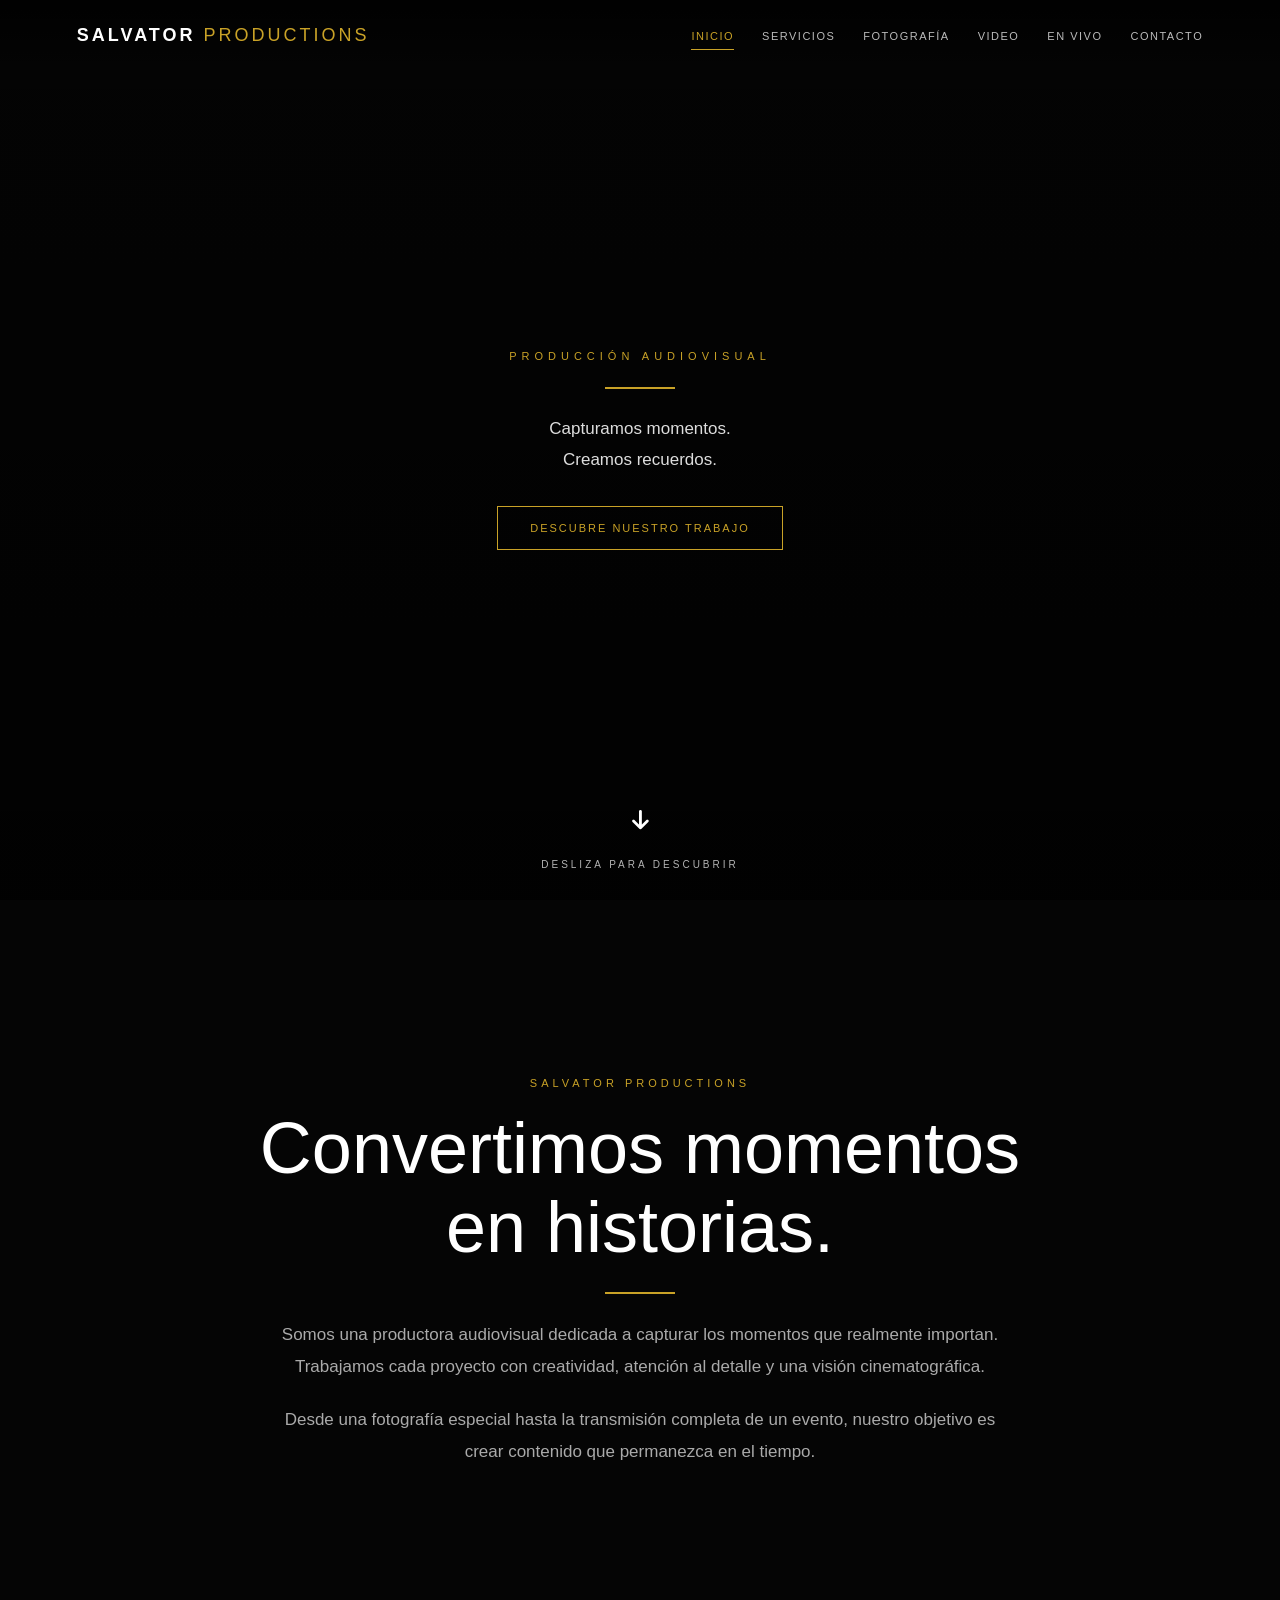
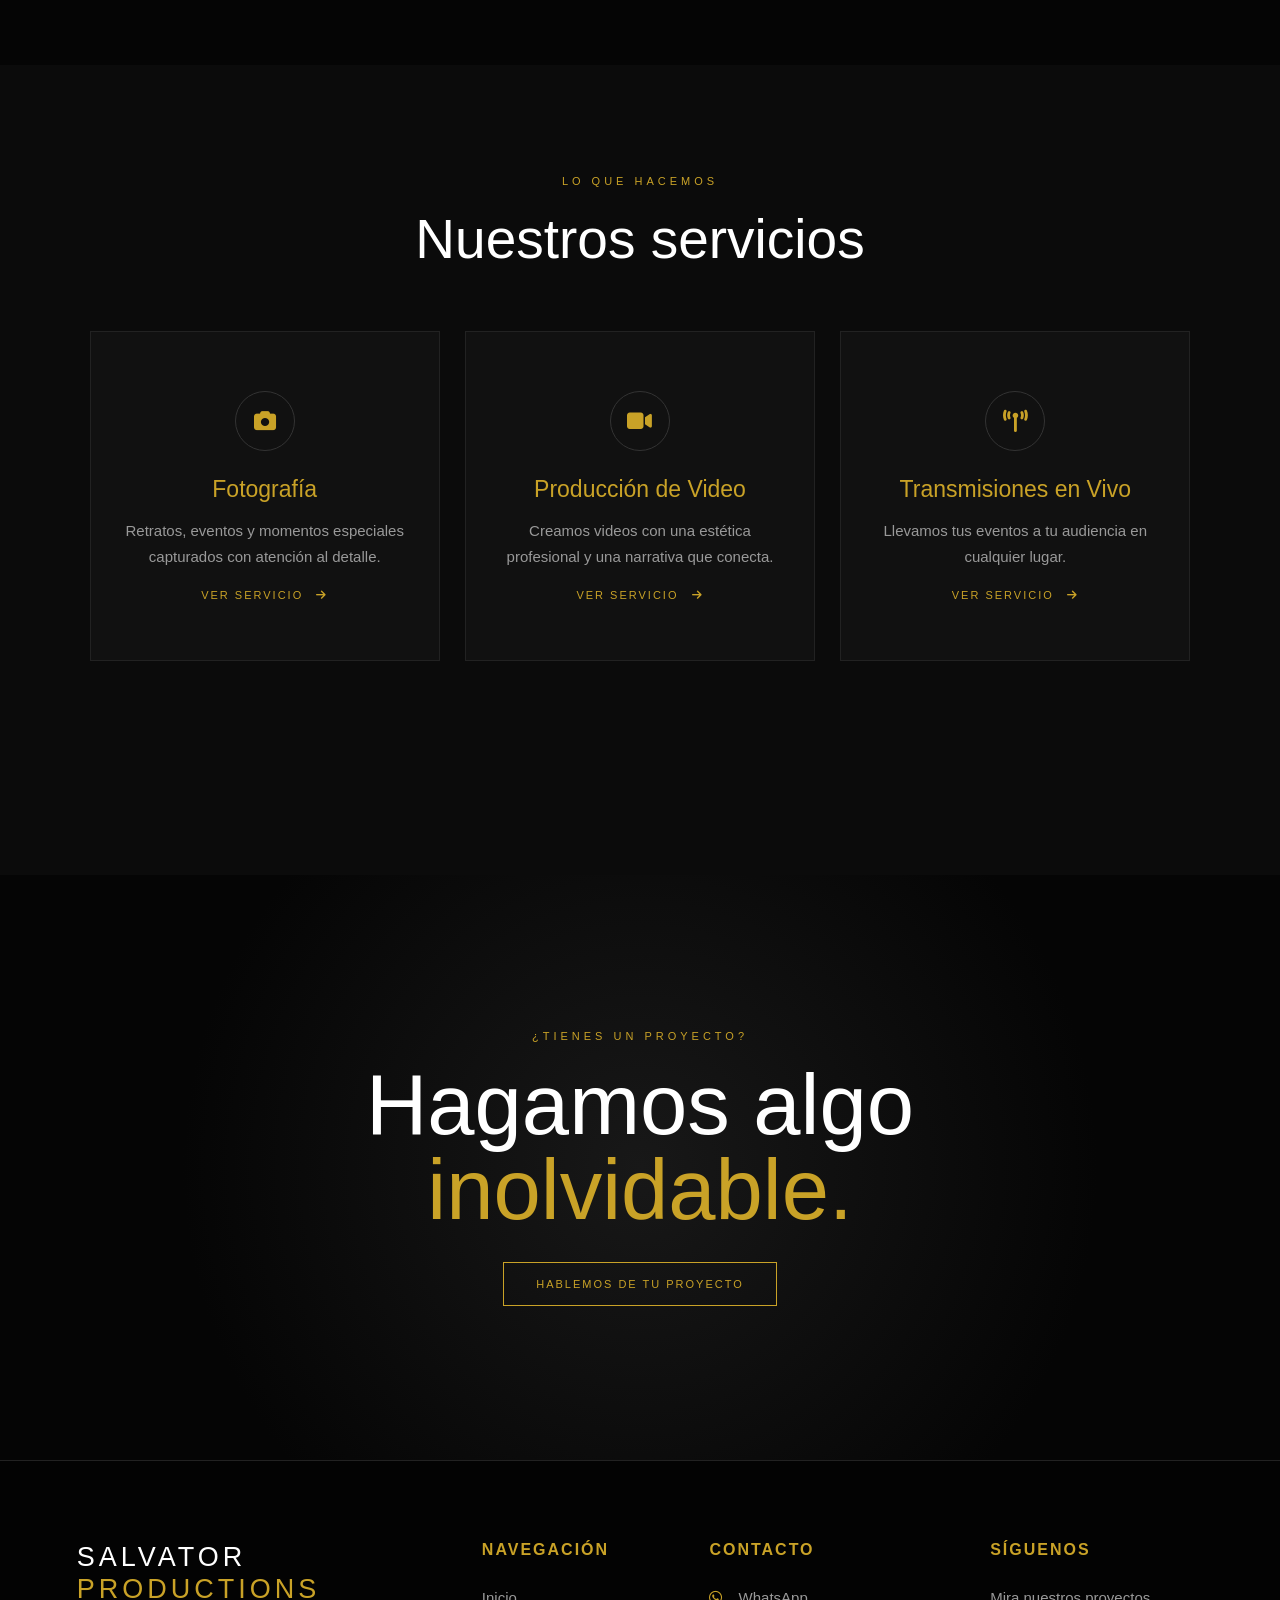
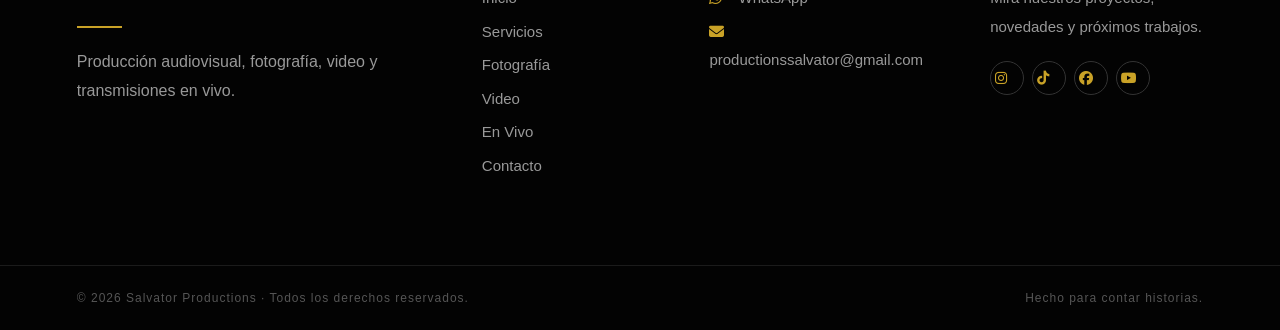
<file: index.html>
<!DOCTYPE html>
<html lang="es">

<head>
    <meta charset="UTF-8">
    <meta name="viewport" content="width=device-width, initial-scale=1.0">

    <title>Salvator Productions | Producción Audiovisual</title>

    <link rel="stylesheet" href="css/Style.css">

    <link rel="stylesheet"
        href="https://cdnjs.cloudflare.com/ajax/libs/font-awesome/6.5.2/css/all.min.css">
</head>

<body>



<header class="navbar">


        <a href="index.html" class="logo">
            SALVATOR <span>PRODUCTIONS</span>
        </a>

    <nav>
        <a href="index.html" class="activo">Inicio</a>
        <a href="#servicios">Servicios</a>
        <a href="fotografia.html">Fotografía</a>
        <a href="video.html">Video</a>
        <a href="transmisiones.html">En Vivo</a>
        <a href="contacto.html">Contacto</a>
    </nav>

</header>



<section class="portada">

    <video autoplay muted loop playsinline class="video-portada">
        <source src="img/log.mp4" type="video/mp4">
    </video>

    <div class="portada-contenido">

        <p class="mini-titulo">PRODUCCIÓN AUDIOVISUAL</p>


        <div class="linea"></div>

        <p>
            Capturamos momentos.<br>
            Creamos recuerdos.
        </p>

        <a href="#servicios" class="boton">
            Descubre nuestro trabajo
        </a>

    </div>
<a href="#nosotros" class="scroll-indicator" aria-label="Deslizar para descubrir">


<i class="fa-solid fa-arrow-down"></i>
<br>
<p>Desliza para descubrir</p>


</a>





</section>



<section class="nosotros" id="nosotros">

    <div class="nosotros-contenido">

        <p class="etiqueta">SALVATOR PRODUCTIONS</p>

        <h2>Convertimos momentos<br>en historias.</h2>

        <div class="linea"></div>

        <p class="texto">
            Somos una productora audiovisual dedicada a capturar
            los momentos que realmente importan. Trabajamos cada
            proyecto con creatividad, atención al detalle y una
            visión cinematográfica.
        </p>

        <p class="texto">
            Desde una fotografía especial hasta la transmisión
            completa de un evento, nuestro objetivo es crear
            contenido que permanezca en el tiempo.
        </p>

    </div>

</section>



<section class="servicios-seccion" id="servicios">

    <p class="etiqueta">LO QUE HACEMOS</p>

    <h2>Nuestros servicios</h2>

    <div class="servicios">

        <a href="fotografia.html" class="servicio">

            <div class="icono-servicio">
                <i class="fa-solid fa-camera"></i>
            </div>

            <h3>Fotografía</h3>

            <p>
                Retratos, eventos y momentos especiales
                capturados con atención al detalle.
            </p>

            <span>
                Ver servicio
                <i class="fa-solid fa-arrow-right"></i>
            </span>

        </a>


        <a href="video.html" class="servicio">

            <div class="icono-servicio">
                <i class="fa-solid fa-video"></i>
            </div>

            <h3>Producción de Video</h3>

            <p>
                Creamos videos con una estética profesional
                y una narrativa que conecta.
            </p>

            <span>
                Ver servicio
                <i class="fa-solid fa-arrow-right"></i>
            </span>

        </a>


        <a href="transmisiones.html" class="servicio">

            <div class="icono-servicio">
                <i class="fa-solid fa-tower-broadcast"></i>
            </div>

            <h3>Transmisiones en Vivo</h3>

            <p>
                Llevamos tus eventos a tu audiencia
                en cualquier lugar.
            </p>

            <span>
                Ver servicio
                <i class="fa-solid fa-arrow-right"></i>
            </span>

        </a>

    </div>

</section>




<section class="cta">

    <p class="etiqueta">¿TIENES UN PROYECTO?</p>

    <h2>Hagamos algo<br><span>inolvidable.</span></h2>

    <a href="contacto.html" class="boton">
        Hablemos de tu proyecto
    </a>

</section>




<footer>

    <div class="footer-contenido">

        <div class="footer-marca">

            <h2>SALVATOR<br><span>PRODUCTIONS</span></h2>

            <div class="footer-linea"></div>

            <p>
                Producción audiovisual, fotografía,
                video y transmisiones en vivo.
            </p>

        </div>


        <div class="footer-columna">

            <h3>Navegación</h3>

            <a href="index.html">Inicio</a>
            <a href="#servicios">Servicios</a>
            <a href="fotografia.html">Fotografía</a>
            <a href="video.html">Video</a>
            <a href="transmisiones.html">En Vivo</a>
            <a href="contacto.html">Contacto</a>

        </div>


        <div class="footer-columna">

            <h3>Contacto</h3>

            <a href="https://wa.me/50252506021" target="_blank">
                <i class="fa-brands fa-whatsapp"></i>
                WhatsApp
            </a>

            <a href="mailto:productionssalvator@gmail.com">
                <i class="fa-solid fa-envelope"></i>
                productionssalvator@gmail.com
            </a>

        </div>


        <div class="footer-columna">

            <h3>Síguenos</h3>

            <p>
                Mira nuestros proyectos,
                novedades y próximos trabajos.
            </p>

            <div class="redes">

                <a href="https://www.instagram.com/salvatorproductions"
                   target="_blank">
                    <i class="fa-brands fa-instagram"></i>
                </a>

                <a href="https://www.tiktok.com/@salvatorproductions"
                   target="_blank">
                    <i class="fa-brands fa-tiktok"></i>
                </a>

                <a href="https://www.facebook.com/people/Salvator-Productions/61578639746729/"
                   target="_blank">
                    <i class="fa-brands fa-facebook"></i>
                </a>

                <a href="https://www.youtube.com/@salvatorproductions"
                   target="_blank">
                    <i class="fa-brands fa-youtube"></i>
                </a>

            </div>

        </div>

    </div>


    <div class="footer-bottom">

        <p>
            © 2026 Salvator Productions · Todos los derechos reservados.
        </p>

        <p>
            Hecho para contar historias.
        </p>

    </div>

</footer>

</body>
</html>
</file>
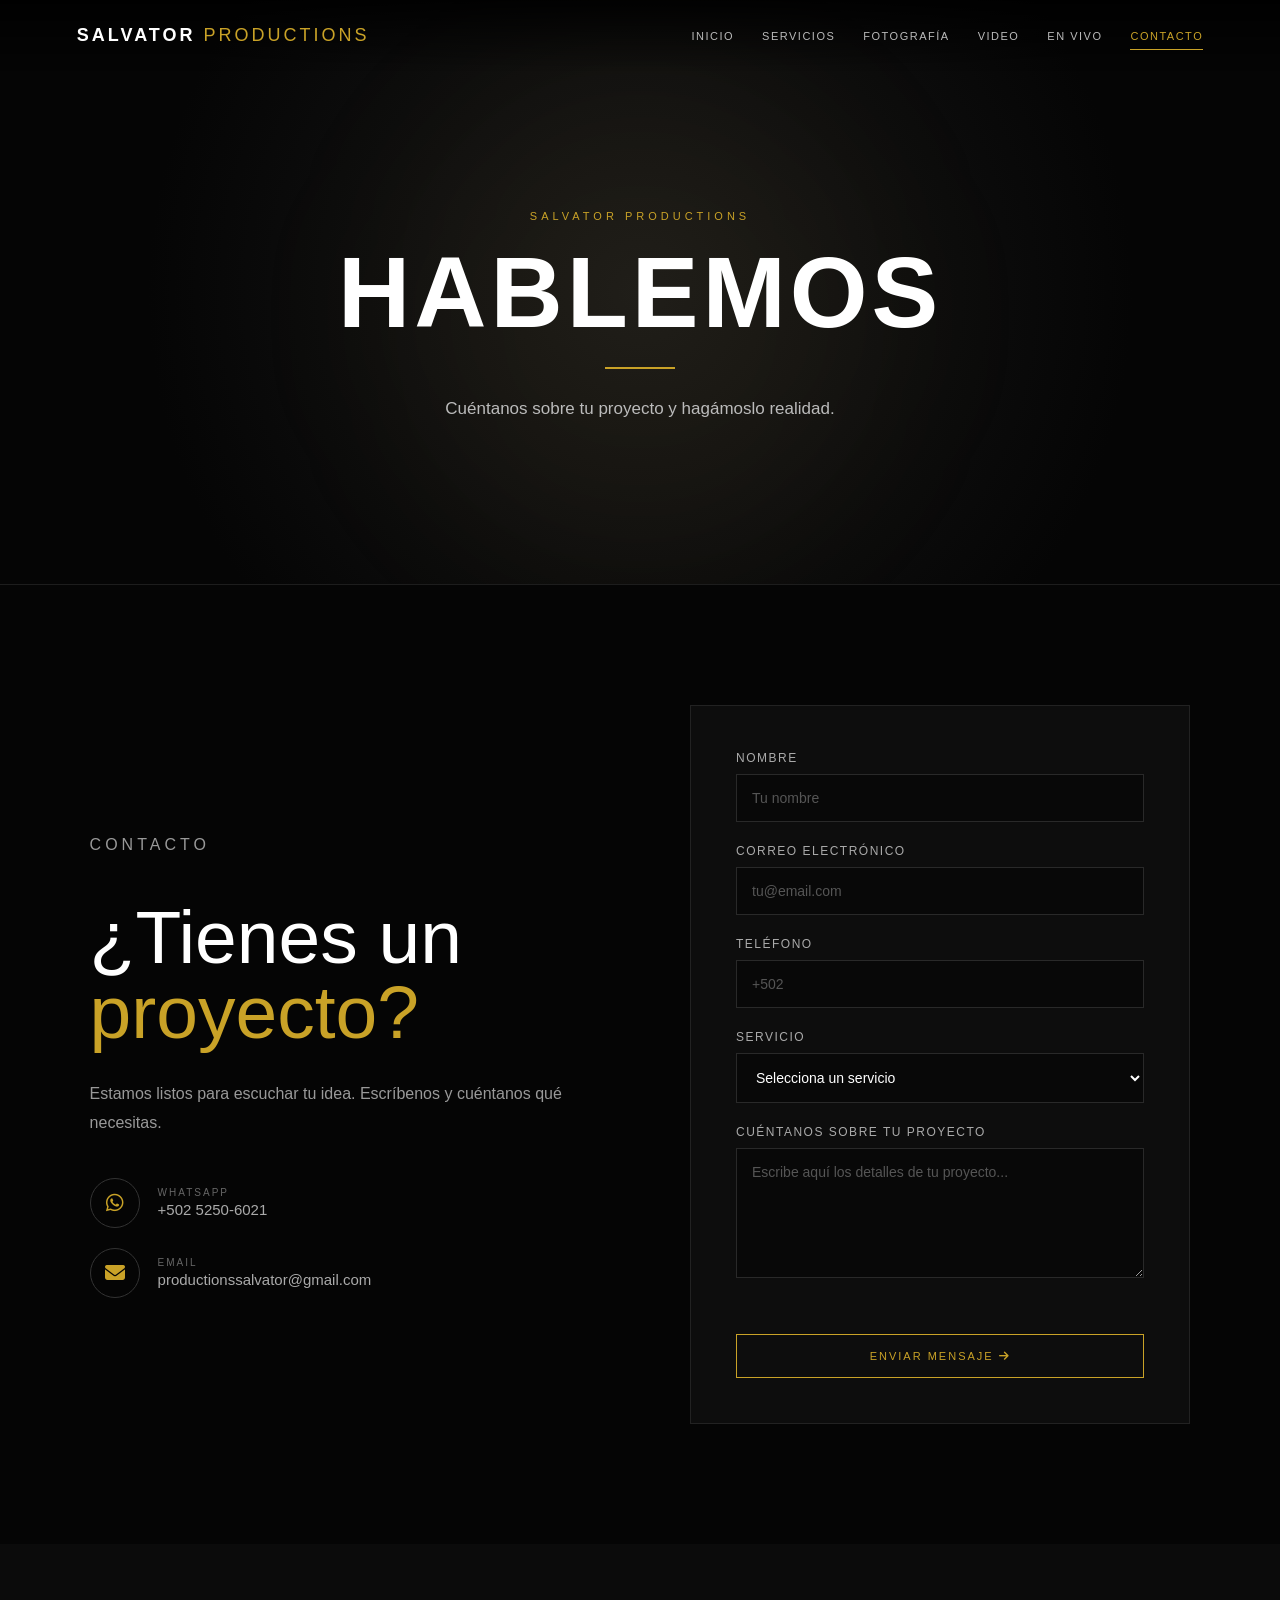
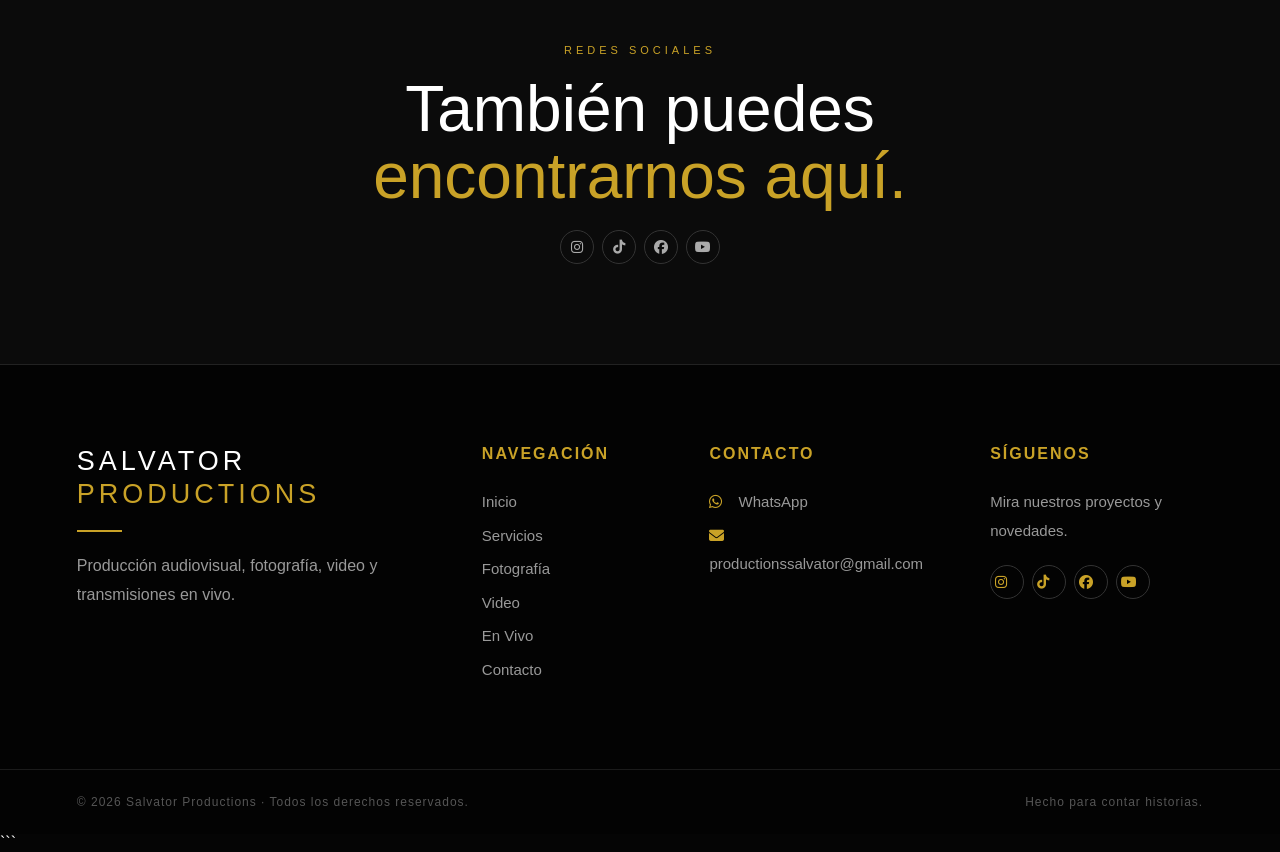
<file: contacto.html>
<!DOCTYPE html>
<html lang="es">

<head>

    <meta charset="UTF-8">
    <meta name="viewport" content="width=device-width, initial-scale=1.0">

    <title>Contacto | Salvator Productions</title>

    <link rel="stylesheet" href="css/Style.css">

    <link rel="stylesheet"
        href="https://cdnjs.cloudflare.com/ajax/libs/font-awesome/6.5.2/css/all.min.css">

</head>

<body>


<!-- ================= NAVBAR ================= -->

<header class="navbar">

    <a href="index.html" class="logo">
        SALVATOR <span>PRODUCTIONS</span>
    </a>

    <nav>

        <a href="index.html">Inicio</a>

        <a href="index.html#servicios">Servicios</a>

        <a href="fotografia.html">Fotografía</a>

        <a href="video.html">Video</a>

        <a href="transmisiones.html">En Vivo</a>

        <a href="contacto.html" class="activo">Contacto</a>

    </nav>

</header>




<section class="pagina-hero contacto-hero">

    <div>
        <p class="etiqueta">SALVATOR PRODUCTIONS</p>

        <h1>Hablemos</h1>

        <div class="linea"></div>

        <p>
            Cuéntanos sobre tu proyecto
            y hagámoslo realidad.
        </p>

    </div>

</section>


<!-- ================= CONTACTO ================= -->

<section class="contacto-seccion">

    <div class="contacto-info">

        <p class="etiqueta">CONTACTO</p>

        <h2>¿Tienes un<br><span>proyecto?</span></h2>

        <p>
            Estamos listos para escuchar tu idea.
            Escríbenos y cuéntanos qué necesitas.
        </p>


        <div class="datos-contacto">

            <a href="https://wa.me/50252506021" target="_blank">

                <i class="fa-brands fa-whatsapp"></i>

                <div>
                    <small>WHATSAPP</small>
                    <strong>+502 5250-6021</strong>
                </div>

            </a>


            <a href="mailto:productionssalvator@gmail.com">

                <i class="fa-solid fa-envelope"></i>

                <div>
                    <small>EMAIL</small>
                    <strong>productionssalvator@gmail.com</strong>
                </div>

            </a>

        </div>

    </div>


    <!-- FORMULARIO -->

    <div class="formulario">

        <form action="#" method="POST">

            <div class="campo">

                <label for="nombre">Nombre</label>

                <input
                    type="text"
                    id="nombre"
                    name="nombre"
                    placeholder="Tu nombre"
                    required>

            </div>


            <div class="campo">

                <label for="email">Correo electrónico</label>

                <input
                    type="email"
                    id="email"
                    name="email"
                    placeholder="tu@email.com"
                    required>

            </div>


            <div class="campo">

                <label for="telefono">Teléfono</label>

                <input
                    type="tel"
                    id="telefono"
                    name="telefono"
                    placeholder="+502">

            </div>


            <div class="campo">

                <label for="servicio">Servicio</label>

                <select id="servicio" name="servicio">

                    <option value="">Selecciona un servicio</option>

                    <option value="fotografia">
                        Fotografía
                    </option>

                    <option value="video">
                        Producción de Video
                    </option>

                    <option value="transmisiones">
                        Transmisión en Vivo
                    </option>

                    <option value="otro">
                        Otro
                    </option>

                </select>

            </div>


            <div class="campo">

                <label for="mensaje">Cuéntanos sobre tu proyecto</label>

                <textarea
                    id="mensaje"
                    name="mensaje"
                    rows="6"
                    placeholder="Escribe aquí los detalles de tu proyecto..."
                    required></textarea>

            </div>


            <button type="submit" class="boton boton-formulario">

                Enviar mensaje

                <i class="fa-solid fa-arrow-right"></i>

            </button>

        </form>

    </div>

</section>


<!-- ================= REDES ================= -->

<section class="contacto-redes">

    <p class="etiqueta">REDES SOCIALES</p>

    <h2>También puedes<br><span>encontrarnos aquí.</span></h2>

    <div class="redes redes-grandes">

        <a href="https://www.instagram.com/salvatorproductions"
           target="_blank">

            <i class="fa-brands fa-instagram"></i>

        </a>


        <a href="https://www.tiktok.com/@salvatorproductions"
           target="_blank">

            <i class="fa-brands fa-tiktok"></i>

        </a>


        <a href="https://www.facebook.com/people/Salvator-Productions/61578639746729/"
           target="_blank">

            <i class="fa-brands fa-facebook"></i>

        </a>


        <a href="https://www.youtube.com/@salvatorproductions"
           target="_blank">

            <i class="fa-brands fa-youtube"></i>

        </a>

    </div>

</section>


<!-- ================= FOOTER ================= -->

<footer>

    <div class="footer-contenido">

        <div class="footer-marca">

            <h2>SALVATOR<br><span>PRODUCTIONS</span></h2>

            <div class="footer-linea"></div>

            <p>
                Producción audiovisual, fotografía,
                video y transmisiones en vivo.
            </p>

        </div>

        <div class="footer-columna">

            <h3>Navegación</h3>

            <a href="index.html">Inicio</a>
            <a href="index.html#servicios">Servicios</a>
            <a href="fotografia.html">Fotografía</a>
            <a href="video.html">Video</a>
            <a href="transmisiones.html">En Vivo</a>
            <a href="contacto.html">Contacto</a>

        </div>

        <div class="footer-columna">

            <h3>Contacto</h3>

            <a href="https://wa.me/50252506021" target="_blank">
                <i class="fa-brands fa-whatsapp"></i>
                WhatsApp
            </a>

            <a href="mailto:productionssalvator@gmail.com">
                <i class="fa-solid fa-envelope"></i>
                productionssalvator@gmail.com
            </a>

        </div>

        <div class="footer-columna">

            <h3>Síguenos</h3>

            <p>Mira nuestros proyectos y novedades.</p>

            <div class="redes">

                <a href="https://www.instagram.com/salvatorproductions" target="_blank">
                    <i class="fa-brands fa-instagram"></i>
                </a>

                <a href="https://www.tiktok.com/@salvatorproductions" target="_blank">
                    <i class="fa-brands fa-tiktok"></i>
                </a>

                <a href="https://www.facebook.com/people/Salvator-Productions/61578639746729/" target="_blank">
                    <i class="fa-brands fa-facebook"></i>
                </a>

                <a href="https://www.youtube.com/@salvatorproductions" target="_blank">
                    <i class="fa-brands fa-youtube"></i>
                </a>

            </div>

        </div>

    </div>

    <div class="footer-bottom">

        <p>© 2026 Salvator Productions · Todos los derechos reservados.</p>

        <p>Hecho para contar historias.</p>

    </div>

</footer>

</body>
</html>
```
</file>
<file: css/Style.css>
/* =====================================================
   SALVATOR PRODUCTIONS
   ESTILO GENERAL
===================================================== */

* {
    margin: 0;
    padding: 0;
    box-sizing: border-box;
}

html {
    scroll-behavior: smooth;
}

body {
    background: #050505;
    color: #fff;
    font-family: Arial, Helvetica, sans-serif;
    overflow-x: hidden;
}

a {
    text-decoration: none;
    color: inherit;
}

img,
video {
    max-width: 100%;
}


/* =====================================================
   COLORES
===================================================== */

:root {
    --dorado: #c9a227;
    --dorado-claro: #e0bd45;
    --negro: #050505;
    --negro-2: #0b0b0b;
    --negro-3: #111;
    --gris: #999;
    --gris-claro: #ccc;
}


/* =====================================================
   NAVBAR
===================================================== */

.navbar {
    position: absolute;
    top: 0;
    left: 0;
    width: 100%;
    padding: 25px 6%;
    z-index: 100;

    display: flex;
    justify-content: space-between;
    align-items: center;

    background: linear-gradient(
        to bottom,
        rgba(0,0,0,.85),
        transparent
    );
}

.logo {
    font-size: 18px;
    letter-spacing: 3px;
    font-weight: bold;
}

.logo span {
    color: var(--dorado);
    font-weight: normal;
}

.navbar nav {
    display: flex;
    align-items: center;
    gap: 28px;
}

.navbar nav a {
    position: relative;
    color: #bbb;
    font-size: 11px;
    text-transform: uppercase;
    letter-spacing: 1.5px;
    transition: .3s;
}

.navbar nav a::after {
    content: "";
    position: absolute;
    left: 0;
    bottom: -8px;
    width: 0;
    height: 1px;
    background: var(--dorado);
    transition: .3s;
}

.navbar nav a:hover,
.navbar nav a.activo {
    color: var(--dorado);
}

.navbar nav a:hover::after,
.navbar nav a.activo::after {
    width: 100%;
}


/* =====================================================
   PORTADA PRINCIPAL
===================================================== */

.portada {
    position: relative;
    width: 100%;
    height: 100vh;
    overflow: hidden;

    display: flex;
    justify-content: center;
    align-items: center;
    text-align: center;
}

.video-portada {
    position: absolute;
    inset: 0;

    width: 100%;
    height: 100%;

    object-fit: cover;
    z-index: 0;
}

.portada::after {
    content: "";
    position: absolute;
    inset: 0;

    background: linear-gradient(
        rgba(0,0,0,.25),
        rgba(0,0,0,.75)
    );

    z-index: 1;
}

.portada-contenido {
    position: relative;
    z-index: 2;
    padding: 20px;
}

.mini-titulo {
    color: var(--dorado);
    font-size: 11px;
    letter-spacing: 5px;
    margin-bottom: 20px;
}

.portada h1 {
    font-size: clamp(55px, 9vw, 120px);
    line-height: .9;
    letter-spacing: 5px;
    text-transform: uppercase;
}

.portada h1 span {
    color: var(--dorado);
    font-weight: normal;
}

.portada-contenido > p:last-of-type {
    margin-top: 25px;
    color: #ddd;
    line-height: 1.8;
    font-size: 17px;
}


/* =====================================================
   LÍNEA DORADA
===================================================== */

.linea {
    width: 70px;
    height: 2px;
    background: var(--dorado);
    margin: 25px auto;
}


/* =====================================================
   BOTONES
===================================================== */

.boton {
    display: inline-block;
    padding: 15px 32px;
    margin-top: 30px;

    border: 1px solid var(--dorado);
    color: var(--dorado);

    font-size: 11px;
    text-transform: uppercase;
    letter-spacing: 2px;

    transition: .4s;
}

.boton:hover {
    background: var(--dorado);
    color: #000;
    box-shadow: 0 0 25px rgba(201,162,39,.15);
}


/* =====================================================
   SCROLL INDICATOR
===================================================== */

.scroll-indicator {
    position: absolute;
    bottom: 30px;
    left: 50%;

    transform: translateX(-50%);

    z-index: 5;
    text-align: center;
}

.scroll-indicator span {
    display: block;

    width: 17px;
    height: 17px;

    margin: 0 auto 15px;

    border-right: 2px solid white;
    border-bottom: 2px solid white;

    transform: rotate(45deg);

    animation: flecha 1.5s infinite;
}

.scroll-indicator p {
    color: #aaa;
    font-size: 10px;
    letter-spacing: 3px;
    text-transform: uppercase;
}

@keyframes flecha {
    0% {
        transform: rotate(45deg) translate(-5px,-5px);
        opacity: 0;
    }

    50% {
        opacity: 1;
    }

    100% {
        transform: rotate(45deg) translate(5px,5px);
        opacity: 0;
    }
}


/* =====================================================
   ETIQUETAS
===================================================== */

.etiqueta {
    color: var(--dorado);
    font-size: 11px;
    letter-spacing: 4px;
    text-transform: uppercase;
    margin-bottom: 20px;
}


/* =====================================================
   SECCIÓN NOSOTROS
===================================================== */

.nosotros {
    min-height: 85vh;
    padding: 120px 25px;

    display: flex;
    justify-content: center;
    align-items: center;

    text-align: center;
    background: var(--negro);
}

.nosotros-contenido {
    max-width: 850px;
}

.nosotros h2 {
    font-size: clamp(40px,6vw,72px);
    font-weight: 300;
    line-height: 1.1;
}

.texto {
    max-width: 720px;
    margin: 20px auto;

    color: #aaa;
    font-size: 17px;
    line-height: 1.9;
}


/* =====================================================
   SERVICIOS
===================================================== */

.servicios-seccion {
    min-height: 90vh;
    padding: 110px 7%;

    background: var(--negro-2);
    text-align: center;
}

.servicios-seccion > h2 {
    font-size: clamp(38px,5vw,55px);
    font-weight: 300;
    margin-bottom: 60px;
}

.servicios {
    max-width: 1200px;
    margin: auto;

    display: grid;
    grid-template-columns: repeat(3,1fr);
    gap: 25px;
}

.servicio {
    position: relative;

    min-height: 330px;
    padding: 45px 30px;

    background: var(--negro-3);
    border: 1px solid #222;

    display: flex;
    flex-direction: column;
    justify-content: center;
    align-items: center;

    text-align: center;
    overflow: hidden;

    transition: .4s;
}

.servicio::after {
    content: "";
    position: absolute;

    left: 0;
    bottom: 0;

    width: 0;
    height: 2px;

    background: var(--dorado);
    transition: .4s;
}

.servicio:hover {
    transform: translateY(-10px);
    border-color: var(--dorado);
    background: #141414;
}

.servicio:hover::after {
    width: 100%;
}

.icono-servicio {
    width: 60px;
    height: 60px;

    display: flex;
    justify-content: center;
    align-items: center;

    border: 1px solid #333;
    border-radius: 50%;

    color: var(--dorado);
    font-size: 22px;

    margin-bottom: 25px;
    transition: .4s;
}

.servicio:hover .icono-servicio {
    border-color: var(--dorado);
    transform: scale(1.08);
}

.servicio h3 {
    color: var(--dorado);
    font-size: 23px;
    font-weight: 400;
    margin-bottom: 15px;
}

.servicio p {
    max-width: 290px;
    color: #999;
    font-size: 15px;
    line-height: 1.7;
    margin-bottom: 20px;
}

.servicio > span {
    color: var(--dorado);
    font-size: 11px;
    text-transform: uppercase;
    letter-spacing: 2px;
}

.servicio > span i {
    margin-left: 8px;
    transition: .3s;
}

.servicio:hover > span i {
    transform: translateX(5px);
}


/* =====================================================
   CTA
===================================================== */

.cta {
    min-height: 65vh;
    padding: 100px 25px;

    display: flex;
    flex-direction: column;
    justify-content: center;
    align-items: center;

    text-align: center;

    background:
        radial-gradient(
            circle at center,
            #181818 0%,
            #050505 65%
        );
}

.cta h2 {
    font-size: clamp(45px,7vw,85px);
    line-height: 1;
    font-weight: 300;
}

.cta h2 span {
    color: var(--dorado);
}


/* =====================================================
   HERO DE SUBPÁGINAS
===================================================== */

.pagina-hero {
    position: relative;

    min-height: 75vh;
    padding: 150px 25px 100px;

    display: flex;
    justify-content: center;
    align-items: center;

    text-align: center;

    background:
        radial-gradient(
            circle at center,
            #191919 0%,
            #050505 70%
        );

    border-bottom: 1px solid #1d1d1d;
    overflow: hidden;
}

.pagina-hero::before {
    content: "";
    position: absolute;

    width: 500px;
    height: 500px;

    border-radius: 50%;

    background: rgba(201,162,39,.04);
    filter: blur(80px);
}

.pagina-hero > div {
    position: relative;
    z-index: 2;
}

.pagina-hero h1 {
    font-size: clamp(50px,8vw,100px);
    font-weight: 300;
    line-height: 1;

    text-transform: uppercase;
    letter-spacing: 4px;
}

.pagina-hero h1::first-line {
    font-weight: bold;
}

.pagina-hero > div > p:last-child {
    color: #bbb;
    font-size: 17px;
    line-height: 1.8;
}


/* =====================================================
   HERO ESPECÍFICOS
===================================================== */

.video-hero {
    background:
        linear-gradient(
            rgba(5,5,5,.5),
            rgba(5,5,5,.95)
        ),
        url("../img/video-fondo.jpg") center/cover;
}

.live-hero {
    background:
        linear-gradient(
            rgba(5,5,5,.5),
            rgba(5,5,5,.95)
        ),
        url("../img/live-fondo.jpg") center/cover;
}

.contacto-hero {
    min-height: 65vh;
}


/* =====================================================
   INTRO DE SUBPÁGINAS
===================================================== */

.pagina-intro {
    max-width: 850px;
    margin: auto;
    padding: 120px 25px;
    text-align: center;
}

.pagina-intro h2 {
    font-size: clamp(40px,6vw,70px);
    line-height: 1.05;
    font-weight: 300;
    margin-bottom: 30px;
}

.pagina-intro h2 span {
    color: var(--dorado);
}

.pagina-intro > p:last-child {
    max-width: 700px;
    margin: auto;

    color: #999;
    font-size: 17px;
    line-height: 1.9;
}


/* =====================================================
   GALERÍA DE FOTOGRAFÍA
===================================================== */

.galeria-seccion {
    padding: 100px 7%;
    background: #0b0b0b;
    text-align: center;
}

.galeria-seccion h2 {
    font-size: 45px;
    font-weight: 300;
    margin-bottom: 60px;
}

.galeria {
    max-width: 1200px;
    margin: auto;

    display: grid;
    grid-template-columns: repeat(3,1fr);
    gap: 15px;
}

.foto {
    position: relative;

    height: 350px;

    overflow: hidden;

    background: #111;
    border: 1px solid #222;

    cursor: pointer;

    transition: .4s;
}

.foto::after {
    content: "";
    position: absolute;
    inset: 0;

    background: rgba(0,0,0,0);
    transition: .4s;

    pointer-events: none;
}

.foto img {
    width: 100%;
    height: 100%;

    object-fit: cover;
    display: block;

    transition: .6s;
}

.foto:hover img {
    transform: scale(1.08);
}

.foto:hover::after {
    background: rgba(0,0,0,.2);
}

.foto:hover {
    border-color: var(--dorado);
}


/* =====================================================
   VISOR DE IMÁGENES EN GRANDE
===================================================== */

.visor {
    display: none;

    position: fixed;
    inset: 0;

    z-index: 9999;

    width: 100%;
    height: 100%;

    background: rgba(0,0,0,.96);

    justify-content: center;
    align-items: center;
    flex-direction: column;

    padding: 60px 25px 30px;

    animation: aparecer-visor .3s ease;
}

.imagen-grande {
    display: block;

    max-width: 90%;
    max-height: 78vh;

    width: auto;
    height: auto;

    object-fit: contain;

    border: 1px solid var(--dorado);

    box-shadow: 0 0 35px rgba(201,162,39,.12);

    animation: zoom-imagen .3s ease;
}

.cerrar {
    position: absolute;

    top: 20px;
    right: 35px;

    color: #fff;

    font-size: 45px;
    font-weight: 300;

    line-height: 1;

    cursor: pointer;

    transition: .3s;
}

.cerrar:hover {
    color: var(--dorado);
    transform: scale(1.1);
}

#descripcionImagen {
    color: #aaa;

    font-size: 13px;

    letter-spacing: 1px;

    text-align: center;

    margin-top: 20px;

    max-width: 90%;
}

@keyframes aparecer-visor {
    from {
        opacity: 0;
    }

    to {
        opacity: 1;
    }
}

@keyframes zoom-imagen {
    from {
        transform: scale(.92);
        opacity: 0;
    }

    to {
        transform: scale(1);
        opacity: 1;
    }
}


/* =====================================================
   DETALLE DE SERVICIOS
===================================================== */

.servicios-detalle {
    padding: 120px 7%;
    text-align: center;
    background: #050505;
}

.servicios-detalle > h2 {
    font-size: clamp(38px,5vw,55px);
    font-weight: 300;
    margin-bottom: 70px;
}

.detalle-grid {
    max-width: 1100px;
    margin: auto;

    display: grid;
    grid-template-columns: repeat(3,1fr);
    gap: 30px;
}

.detalle-grid > div {
    padding: 45px 30px;

    border: 1px solid #222;
    background: #0c0c0c;

    transition: .4s;
}

.detalle-grid > div:hover {
    border-color: var(--dorado);
    transform: translateY(-7px);
}

.detalle-grid i {
    color: var(--dorado);
    font-size: 28px;
    margin-bottom: 25px;
}

.detalle-grid h3 {
    color: #ddd;
    font-size: 22px;
    font-weight: 400;
    margin-bottom: 15px;
}

.detalle-grid p {
    color: #888;
    line-height: 1.7;
    font-size: 15px;
}


/* =====================================================
   VIDEOS
===================================================== */

.videos-seccion {
    padding: 100px 7%;
    background: #0b0b0b;
    text-align: center;
}

.videos-seccion h2 {
    font-size: 48px;
    font-weight: 300;
    margin-bottom: 60px;
}

.videos-grid {
    max-width: 1200px;
    margin: auto;

    display: grid;
    grid-template-columns: repeat(3,1fr);
    gap: 25px;
}

.video-card {
    background: #111;
    border: 1px solid #222;

    padding-bottom: 25px;

    text-align: left;

    transition: .4s;
}

.video-card:hover {
    border-color: var(--dorado);
    transform: translateY(-7px);
}

.video-card video {
    width: 100%;
    height: 240px;

    display: block;

    object-fit: cover;
    background: #000;
}

.video-card h3 {
    color: var(--dorado);
    font-size: 21px;
    font-weight: 400;
    margin: 22px 20px 10px;
}

.video-card p {
    color: #888;
    font-size: 14px;
    line-height: 1.6;
    margin: 0 20px;
}


/* =====================================================
   PROCESO DE TRANSMISIONES
===================================================== */

.proceso {
    padding: 120px 7%;
    background: #0b0b0b;
    text-align: center;
}

.proceso > h2 {
    font-size: clamp(40px,5vw,60px);
    font-weight: 300;
    margin-bottom: 70px;
}

.proceso-grid {
    max-width: 1100px;
    margin: auto;

    display: grid;
    grid-template-columns: repeat(4,1fr);
    gap: 20px;
}

.proceso-item {
    position: relative;

    padding: 40px 25px;

    border: 1px solid #222;
    background: #111;

    transition: .4s;
}

.proceso-item:hover {
    border-color: var(--dorado);
    transform: translateY(-7px);
}

.proceso-item > span {
    position: absolute;
    top: 15px;
    right: 18px;

    color: #444;
    font-size: 12px;
    letter-spacing: 2px;
}

.proceso-item i {
    color: var(--dorado);
    font-size: 28px;
    margin: 20px 0;
}

.proceso-item h3 {
    font-size: 20px;
    font-weight: 400;
    margin-bottom: 15px;
}

.proceso-item p {
    color: #888;
    font-size: 14px;
    line-height: 1.7;
}


/* =====================================================
   CONTACTO
===================================================== */

.contacto-seccion {
    min-height: 80vh;
    padding: 120px 7%;

    display: grid;
    grid-template-columns: 1fr 1fr;

    gap: 100px;

    align-items: center;

    background: #050505;
}

.contacto-info h2 {
    font-size: clamp(45px,6vw,75px);
    line-height: 1;
    font-weight: 300;
    margin-bottom: 30px;
}

.contacto-info h2 span {
    color: var(--dorado);
}

.contacto-info > p {
    max-width: 500px;

    color: #999;
    font-size: 16px;
    line-height: 1.8;

    margin-bottom: 40px;
}

.datos-contacto {
    display: flex;
    flex-direction: column;
    gap: 20px;
}

.datos-contacto a {
    display: flex;
    align-items: center;
    gap: 18px;

    color: #aaa;
    transition: .3s;
}

.datos-contacto a:hover {
    color: var(--dorado);
}

.datos-contacto i {
    width: 50px;
    height: 50px;

    display: flex;
    align-items: center;
    justify-content: center;

    border: 1px solid #333;
    border-radius: 50%;

    color: var(--dorado);
    font-size: 20px;
}

.datos-contacto small {
    display: block;

    color: #666;
    font-size: 10px;
    letter-spacing: 2px;

    margin-bottom: 3px;
}

.datos-contacto strong {
    font-size: 15px;
    font-weight: normal;
}


/* =====================================================
   FORMULARIO
===================================================== */

.formulario {
    padding: 45px;

    background: #0d0d0d;
    border: 1px solid #222;
}

.campo {
    margin-bottom: 22px;
}

.campo label {
    display: block;

    color: #aaa;
    font-size: 12px;

    text-transform: uppercase;
    letter-spacing: 1.5px;

    margin-bottom: 9px;
}

.campo input,
.campo textarea,
.campo select {
    width: 100%;

    padding: 15px;

    background: #080808;
    border: 1px solid #292929;

    color: white;
    outline: none;

    font-family: inherit;
    font-size: 14px;

    transition: .3s;
}

.campo textarea {
    resize: vertical;
    min-height: 130px;
}

.campo select {
    cursor: pointer;
}

.campo input:focus,
.campo textarea:focus,
.campo select:focus {
    border-color: var(--dorado);
    box-shadow: 0 0 15px rgba(201,162,39,.08);
}

.campo input::placeholder,
.campo textarea::placeholder {
    color: #555;
}

.boton-formulario {
    width: 100%;
    background: transparent;
    cursor: pointer;
    font-family: inherit;
}


/* =====================================================
   REDES DE CONTACTO
===================================================== */

.contacto-redes {
    padding: 100px 25px;
    text-align: center;
    background: #0b0b0b;
}

.contacto-redes h2 {
    font-size: clamp(40px,5vw,65px);
    font-weight: 300;
    line-height: 1.05;
}

.contacto-redes h2 span {
    color: var(--dorado);
}

.redes-grandes {
    justify-content: center;
    margin-top: 35px;
}

.redes-grandes a {
    width: 50px;
    height: 50px;
    font-size: 18px;
}


/* =====================================================
   FOOTER
===================================================== */

footer {
    background: #030303;
    border-top: 1px solid #222;
}

.footer-contenido {
    max-width: 1300px;
    margin: auto;

    padding: 80px 6%;

    display: grid;
    grid-template-columns: 2fr 1fr 1.3fr 1.2fr;

    gap: 50px;
}

.footer-marca h2 {
    font-size: 27px;
    line-height: 1.2;
    letter-spacing: 4px;
    font-weight: 400;
}

.footer-marca h2 span {
    color: var(--dorado);
}

.footer-linea {
    width: 45px;
    height: 2px;
    background: var(--dorado);
    margin: 20px 0;
}

.footer-marca p {
    max-width: 330px;
    color: #999;
    font-size: 16px;
    line-height: 1.8;
}

.footer-columna h3 {
    color: var(--dorado);
    font-size: 16px;
    text-transform: uppercase;
    letter-spacing: 2px;
    margin-bottom: 25px;
}

.footer-columna a,
.footer-columna p {
    display: block;
    color: #999;
    font-size: 15px;
    line-height: 1.9;
    margin-bottom: 5px;
    transition: .3s;
}

.footer-columna a:hover {
    color: var(--dorado);
}

.footer-columna a i {
    width: 25px;
    color: var(--dorado);
}

.redes {
    display: flex;
    gap: 8px;
    margin-top: 20px;
}

.redes a {
    width: 34px;
    height: 34px;

    margin: 0;
    padding: 0;

    border: 1px solid #333;
    border-radius: 50%;

    display: flex !important;
    justify-content: center;
    align-items: center;

    color: #aaa;
    font-size: 14px;

    transition: .3s;
}

.redes a:hover {
    border-color: var(--dorado);
    color: var(--dorado);
    transform: translateY(-3px);
}

.footer-bottom {
    padding: 25px 6%;
    border-top: 1px solid #1b1b1b;

    display: flex;
    justify-content: space-between;
    gap: 20px;
}

.footer-bottom p {
    color: #555;
    font-size: 12px;
    letter-spacing: 1px;
}


/* =====================================================
   TABLET
===================================================== */

@media (max-width: 1000px) {

    .navbar nav {
        gap: 15px;
    }

    .servicios {
        grid-template-columns: 1fr;
        max-width: 550px;
    }

    .galeria {
        grid-template-columns: repeat(2,1fr);
    }

    .videos-grid {
        grid-template-columns: 1fr;
        max-width: 600px;
    }

    .detalle-grid {
        grid-template-columns: 1fr;
        max-width: 600px;
    }

    .proceso-grid {
        grid-template-columns: repeat(2,1fr);
    }

    .footer-contenido {
        grid-template-columns: 1fr 1fr;
    }

}


/* =====================================================
   MÓVIL
===================================================== */

@media (max-width: 700px) {

    /* NAVBAR */

    .navbar {
        position: absolute;
        padding: 20px;

        flex-direction: column;
        gap: 20px;
    }

    .logo {
        font-size: 15px;
    }

    .navbar nav {
        flex-wrap: wrap;
        justify-content: center;
        gap: 12px 17px;
    }

    .navbar nav a {
        font-size: 9px;
    }


    /* PORTADA */

    .portada h1 {
        font-size: 55px;
        letter-spacing: 2px;
    }

    .mini-titulo {
        font-size: 9px;
        letter-spacing: 3px;
    }


    /* NOSOTROS */

    .nosotros {
        min-height: auto;
        padding: 100px 25px;
    }


    /* SERVICIOS */

    .servicios-seccion {
        padding: 90px 25px;
    }


    /* SUBPÁGINAS */

    .pagina-hero {
        min-height: 65vh;
        padding: 140px 25px 80px;
    }

    .pagina-hero h1 {
        font-size: 50px;
    }

    .pagina-intro {
        padding: 90px 25px;
    }


    /* GALERÍA */

    .galeria {
        grid-template-columns: 1fr;
    }

    .foto {
        height: 400px;
    }


    /* VISOR */

    .visor {
        padding: 60px 15px 25px;
    }

    .imagen-grande {
        max-width: 95%;
        max-height: 75vh;
    }

    .cerrar {
        top: 15px;
        right: 25px;
        font-size: 40px;
    }

    #descripcionImagen {
        font-size: 12px;
        max-width: 95%;
    }


    /* VIDEOS */

    .videos-seccion {
        padding: 80px 25px;
    }

    .video-card video {
        height: 220px;
    }


    /* PROCESO */

    .proceso {
        padding: 90px 25px;
    }

    .proceso-grid {
        grid-template-columns: 1fr;
    }


    /* CONTACTO */

    .contacto-seccion {
        grid-template-columns: 1fr;
        gap: 60px;
        padding: 90px 25px;
    }

    .formulario {
        padding: 30px 20px;
    }


    /* FOOTER */

    .footer-contenido {
        grid-template-columns: 1fr;
        padding: 60px 25px;
        gap: 45px;
    }

    .footer-bottom {
        flex-direction: column;
        text-align: center;
        padding: 25px;
    }

}
/* =====================================================
   ANIMACIÓN GENERAL PARA .PAGINA-HERO
   Funciona en todas las páginas que usen esta clase
===================================================== */

.pagina-hero > div {
    animation: heroEntrada 1.2s ease-out both;
}

.pagina-hero .etiqueta {
    animation: heroEtiqueta 1s ease-out .1s both;
}

.pagina-hero h1 {
    animation: heroTitulo 1.2s cubic-bezier(.2,.8,.2,1) .2s both;
}

.pagina-hero .linea {
    animation: heroLinea 1s ease-out .5s both;
}

.pagina-hero > div > p:last-child {
    animation: heroTexto 1s ease-out .7s both;
}


/* =====================================================
   ANIMACIÓN DEL CONTENIDO
===================================================== */

@keyframes heroEntrada {

    from {
        opacity: 0;
        transform: translateY(35px);
    }

    to {
        opacity: 1;
        transform: translateY(0);
    }

}


/* =====================================================
   ANIMACIÓN ETIQUETA
===================================================== */

@keyframes heroEtiqueta {

    from {
        opacity: 0;
        transform: translateY(15px);
        letter-spacing: 8px;
    }

    to {
        opacity: 1;
        transform: translateY(0);
        letter-spacing: 4px;
    }

}


/* =====================================================
   ANIMACIÓN TÍTULO
===================================================== */

@keyframes heroTitulo {

    from {
        opacity: 0;
        transform: translateY(40px) scale(.95);
    }

    to {
        opacity: 1;
        transform: translateY(0) scale(1);
    }

}


/* =====================================================
   ANIMACIÓN LÍNEA DORADA
===================================================== */

@keyframes heroLinea {

    from {
        opacity: 0;
        width: 0;
    }

    to {
        opacity: 1;
        width: 70px;
    }

}


/* =====================================================
   ANIMACIÓN DESCRIPCIÓN
===================================================== */

@keyframes heroTexto {

    from {
        opacity: 0;
        transform: translateY(20px);
    }

    to {
        opacity: 1;
        transform: translateY(0);
    }

}


/* =====================================================
   EFECTO DE LUZ DORADA
===================================================== */

.pagina-hero::before {
    animation: luzHero 5s ease-in-out infinite alternate;
}

@keyframes luzHero {

    from {
        transform: scale(.85);
        opacity: .5;
    }

    to {
        transform: scale(1.15);
        opacity: 1;
    }

}


/* =====================================================
   RESPETAR REDUCCIÓN DE MOVIMIENTO
===================================================== */

@media (prefers-reduced-motion: reduce) {

    .pagina-hero > div,
    .pagina-hero .etiqueta,
    .pagina-hero h1,
    .pagina-hero .linea,
    .pagina-hero > div > p:last-child,
    .pagina-hero::before {
        animation: none;
    }

}
/* =========================================
NAVEGACIÓN ENTRE PORTAFOLIOS
========================================= */

.galeria-contenedor {
width: 100%;
max-width: 1250px;
margin: 50px auto 0;
padding: 0 30px;

```
display: flex;
align-items: center;
justify-content: center;
gap: 35px;
```

}

/* GALERÍA */

.galeria-contenedor .galeria {
flex: 1;
width: 100%;
}

/* BOTÓN DE NAVEGACIÓN */

.navegacion-portafolio {
flex-shrink: 0;

```
width: 120px;
min-height: 130px;

display: flex;
flex-direction: column;
align-items: center;
justify-content: center;

text-decoration: none;

color: #fff;

border: 1px solid rgba(255, 255, 255, 0.25);
border-radius: 14px;

background: rgba(255, 255, 255, 0.03);

transition:
    transform 0.3s ease,
    border-color 0.3s ease,
    background 0.3s ease;
```

}

/* FLECHA */

.navegacion-portafolio i {
font-size: 28px;

```
margin-bottom: 12px;

color: #d4af37;

transition: transform 0.3s ease;
```

}

/* TEXTO PEQUEÑO */

.navegacion-portafolio span {
font-size: 9px;

```
letter-spacing: 2px;

color: rgba(255, 255, 255, 0.55);

margin-bottom: 5px;
```

}

/* NOMBRE DEL SIGUIENTE */

.navegacion-portafolio strong {
font-size: 11px;

```
letter-spacing: 1px;

text-align: center;

color: #fff;
```

}

/* HOVER */

.navegacion-portafolio:hover {
transform: translateX(6px);

```
border-color: #d4af37;

background: rgba(212, 175, 55, 0.08);
```

}

.navegacion-portafolio:hover i {
transform: translateX(7px);
}

/* BOTÓN ANTERIOR */

.navegacion-portafolio.anterior:hover {
transform: translateX(-6px);
}

.navegacion-portafolio.anterior:hover i {
transform: translateX(-7px);
}

/* =========================================
RESPONSIVE
========================================= */

@media (max-width: 900px) {

```
.galeria-contenedor {
    padding: 0 15px;
    gap: 15px;
}

.navegacion-portafolio {
    width: 90px;
    min-height: 110px;
}

.navegacion-portafolio i {
    font-size: 22px;
}

.navegacion-portafolio strong {
    font-size: 9px;
}
```

}

@media (max-width: 600px) {

```
.galeria-contenedor {
    position: relative;

    display: block;

    padding: 0 15px;
}

.galeria-contenedor .galeria {
    width: 100%;
}

.navegacion-portafolio {
    position: absolute;

    right: 0;
    top: 50%;

    transform: translateY(-50%);

    width: 55px;
    min-height: 70px;

    border-radius: 50%;
}

.navegacion-portafolio span,
.navegacion-portafolio strong {
    display: none;
}

.navegacion-portafolio i {
    margin: 0;
    font-size: 22px;
}

.navegacion-portafolio:hover {
    transform: translateY(-50%) translateX(4px);
}

.navegacion-portafolio.anterior {
    left: 0;
    right: auto;
}

.navegacion-portafolio.anterior:hover {
    transform: translateY(-50%) translateX(-4px);
}


}

/* =========================================
FLECHA DE SCROLL
========================================= */

html {
scroll-behavior: smooth;
}

.scroll-indicator {
position: absolute;

```
bottom: 30px;
left: 50%;

transform: translateX(-50%);

display: flex;
flex-direction: column;
align-items: center;

text-decoration: none;

color: #fff;

cursor: pointer;

z-index: 20;
```

}

/* FLECHA */

.scroll-indicator > i {
font-size: 22px;

```
color: #fff;

margin-bottom: 10px;

animation: flechaBajar 1.6s ease-in-out infinite;

transition:
    color 0.3s ease,
    transform 0.3s ease;
```

}

/* TEXTO */

.scroll-indicator p {
margin: 0;

```
font-size: 9px;

letter-spacing: 3px;

text-transform: uppercase;

color: rgba(255, 255, 255, 0.7);

transition: color 0.3s ease;
```

}

/* ANIMACIÓN HACIA ABAJO */

@keyframes flechaBajar {

```
0%,
100% {
    transform: translateY(0);
}

50% {
    transform: translateY(9px);
}
```

}

/* HOVER */

.scroll-indicator:hover > i {
color: #d4af37;

```
transform: translateY(4px);
```

}

.scroll-indicator:hover p {
color: #fff;
}

/* =========================================
MÓVIL
========================================= */

@media (max-width: 600px) {

```
.scroll-indicator {
    bottom: 22px;
}

.scroll-indicator > i {
    font-size: 19px;
}

.scroll-indicator p {
    font-size: 8px;
    letter-spacing: 2px;
}
```

}
</file>
